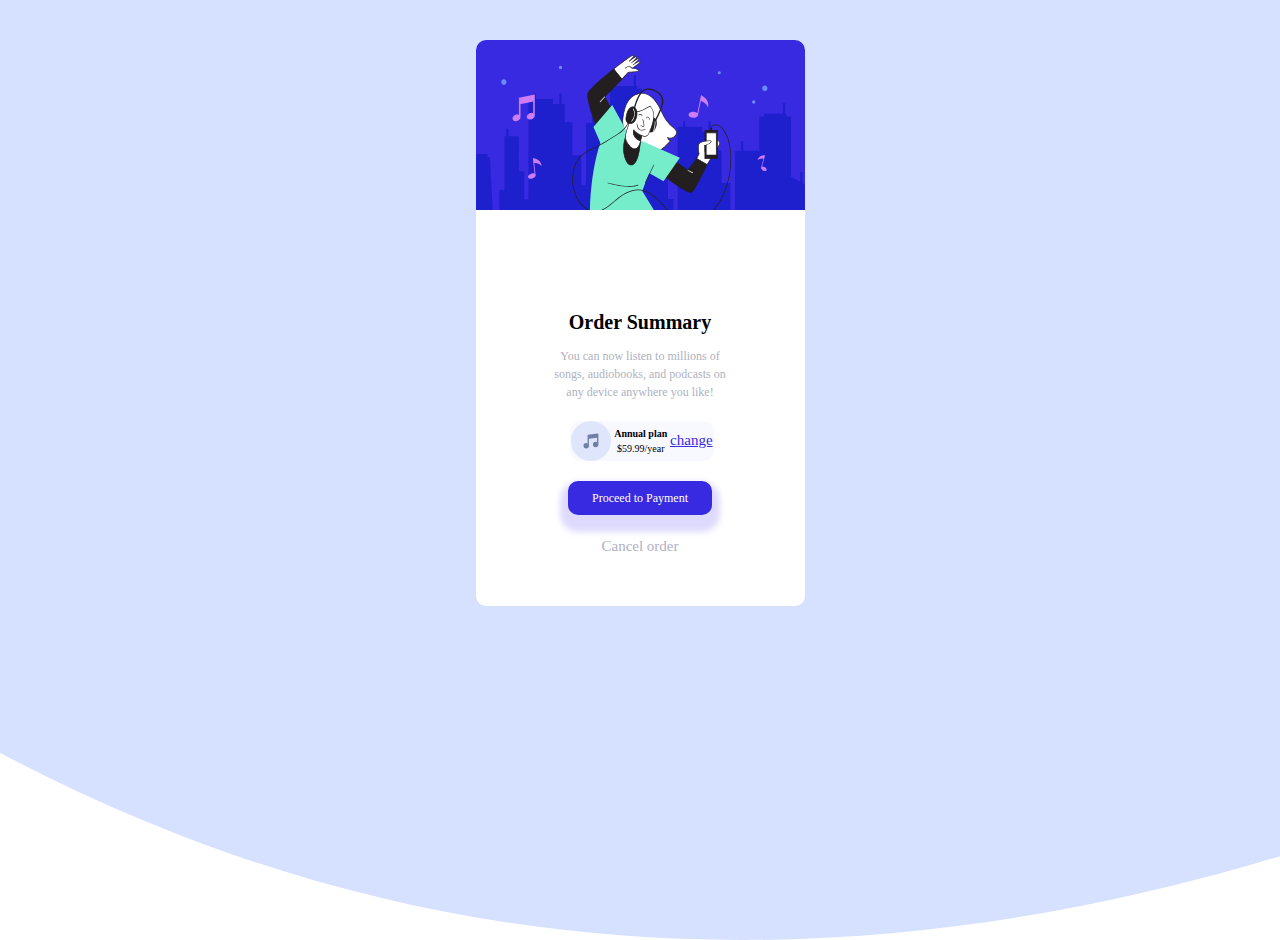
<file: index.html>
<!DOCTYPE html>
<html lang="en">
  <head>
    <meta charset="UTF-8" />
    <meta http-equiv="X-UA-Compatible" content="IE=edge" />
    <meta name="viewport" content="width=device-width, initial-scale=1.0" />
    <title>Order Summary</title>
    <link rel="stylesheet" href="css/styles.css" />
  </head>
  <body>
    <main>
      <div class="card">
        <div class="card__header"></div>
        <div class="card__body">
          <div>
            <h1>Order Summary</h1>
            <p class="order__information">
              You can now listen to millions of songs, audiobooks, and podcasts on
              any device anywhere you like!
            </p>
          </div>
          <div class="container">
            <img src="images/icon-music.svg" alt="" class="audio">
            <span>
                <h2>Annual plan</h2>
                <p>$59.99/year</p>
            </span>
            <a href="#">change</a>
        </div>
        <div>
          <a href="#" class="btn">Proceed to Payment</a>
          <a href="#" class="order">Cancel order</a>
        </div>
        </div>
      </div>
    </main>
  </body>
</html>
</file>
<file: css/styles.css>
:root {
  --color-primary: #382ae1;
}

html {
  font-size: 62.5%;
}

body {
  background: url("../images/pattern-background-mobile.svg");
  background-repeat: no-repeat;
  background-size: 100% 100%;
  background-size: cover;
  height: 100vh;
  overflow: hidden;
  font-size: 1.5rem;
  margin: 0;
}

* {
  box-sizing: border-box;
  padding: 0;
  margin: 0;
}

.btn {
  border-radius: 10px;
  background: var(--color-primary);
  color: #fff;
  padding: 0.8rem 1rem;
  width: 80%;
  font-size: 1.2rem;
  box-shadow: 0 9px 6px 8px #dedafd;
  display: block;
  text-align: center;
  text-decoration: none;
  margin: auto;
}

.container {
  display: inline-flex;
  width: 80%;
  border-radius: 10px;
  background: #f8f9fe;
  justify-content: space-around;
  height: 4rem;
  align-items: center;
  justify-items: center;
  margin: 2rem;
}

h2,
p {
  margin: 0;
  font-size: 1rem;
}

h1 {
  font-size: 2rem;
  margin: 1rem;
}

a {
  color: var(--color-primary);
}

.container a:hover {
  text-decoration: none;
}

.card {
  display: grid;
  border-radius: 10px;
  background: #fff;
  text-align: center;
  margin: auto 1rem;
  overflow: hidden;
  line-height: 1.5;
  width: 329px;
  height: 500px;
  margin: 4rem auto;
}

.card__header {
  height: 17rem;
  background: url("../images/illustration-hero.svg");
  background-repeat: no-repeat;
  background-size: 100% 100%;
}

.card__body {
  align-items: end;
  text-align: center;
  margin: auto;
}

.order__information {
  color: #aeb2be;
  width: 30ch;
  font-size: 1.5rem;
}

.audio {
  width: 40px;
}

.order {
  display: inline-block;
  text-decoration: none;
  color: #b1afc5;
  margin: 2rem;
}

@media screen and (min-width: 1024px) {
  .card {
    max-width: 400px;
    height: 566px;
  }

  body {
    background: url("../images/pattern-background-desktop.svg");
    background-repeat: no-repeat;
    background-size: cover;
  }

  .card {
    max-width: 450px;
    margin: 4rem auto;
  }

  .order__information{
    font-size: 1.2rem;
  }
}
</file>
